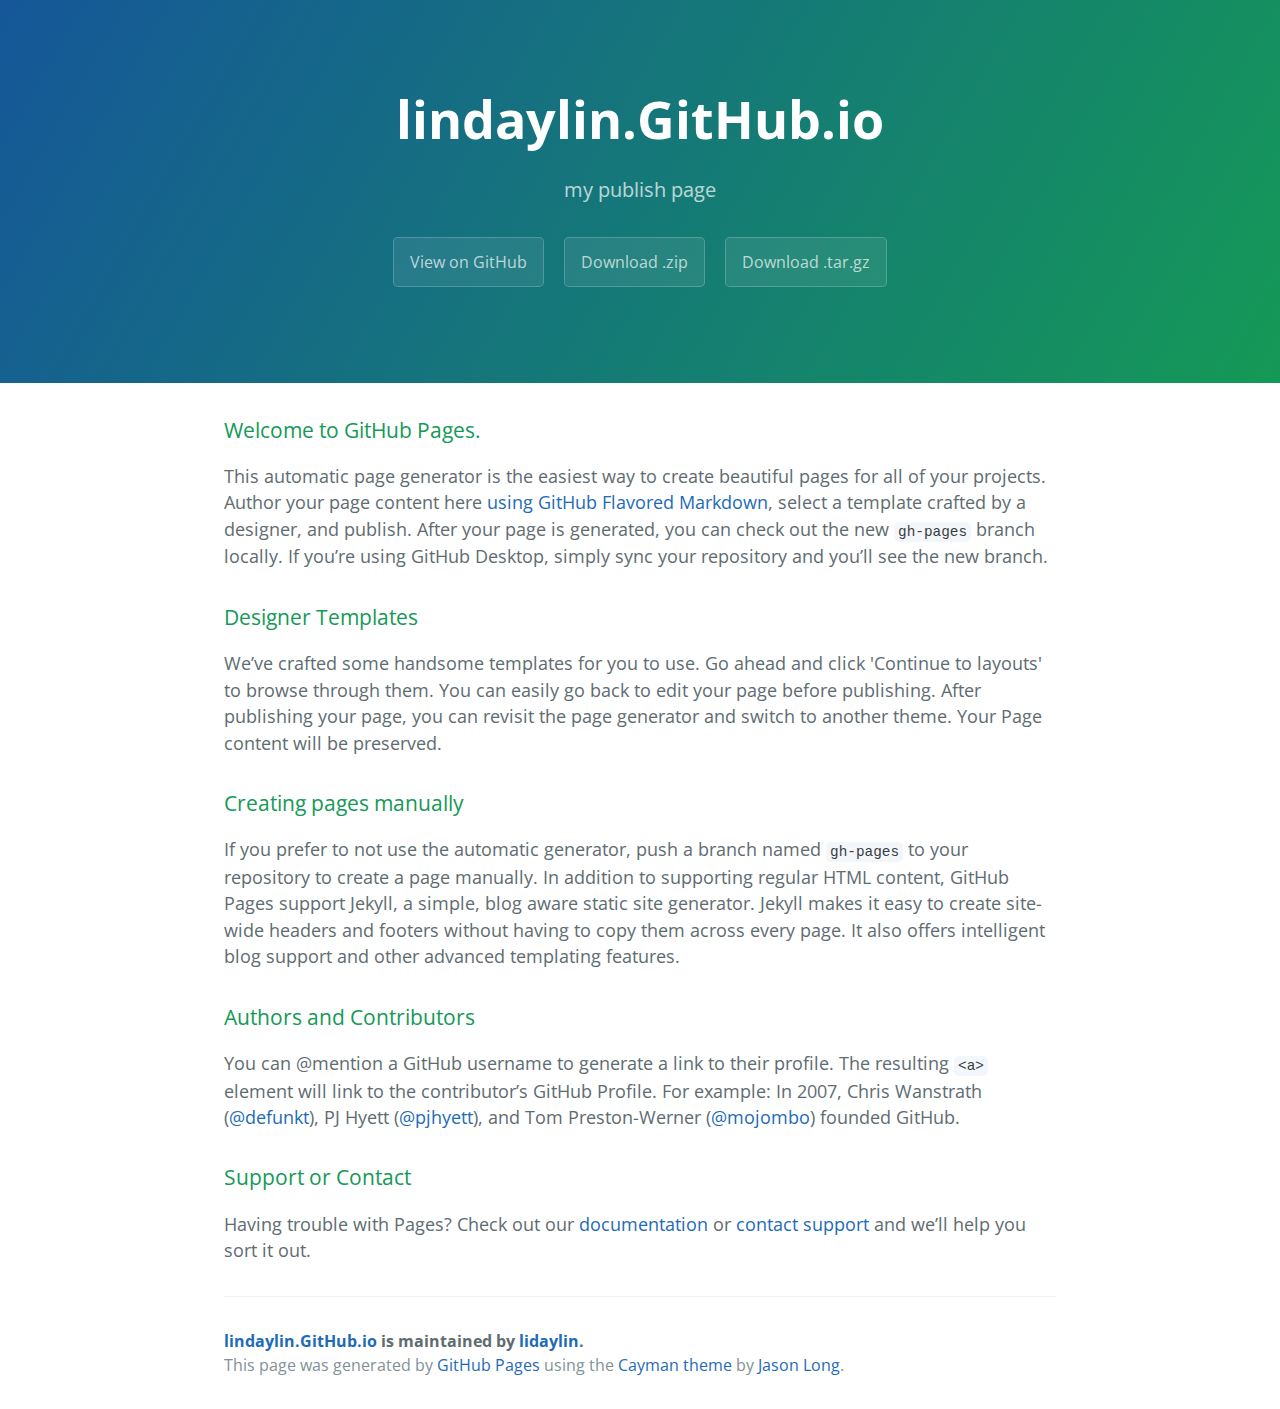
<file: index.html>
<!DOCTYPE html>
<html lang="en-us">
  <head>
    <meta charset="UTF-8">
    <title>lindaylin.GitHub.io by lidaylin</title>
    <meta name="viewport" content="width=device-width, initial-scale=1">
    <link rel="stylesheet" type="text/css" href="stylesheets/normalize.css" media="screen">
    <link href='https://fonts.googleapis.com/css?family=Open+Sans:400,700' rel='stylesheet' type='text/css'>
    <link rel="stylesheet" type="text/css" href="stylesheets/stylesheet.css" media="screen">
    <link rel="stylesheet" type="text/css" href="stylesheets/github-light.css" media="screen">
  </head>
  <body>
    <section class="page-header">
      <h1 class="project-name">lindaylin.GitHub.io</h1>
      <h2 class="project-tagline">my publish page</h2>
      <a href="https://github.com/lidaylin/lindaylin.github.io" class="btn">View on GitHub</a>
      <a href="https://github.com/lidaylin/lindaylin.github.io/zipball/master" class="btn">Download .zip</a>
      <a href="https://github.com/lidaylin/lindaylin.github.io/tarball/master" class="btn">Download .tar.gz</a>
    </section>

    <section class="main-content">
      <h3>
<a id="welcome-to-github-pages" class="anchor" href="#welcome-to-github-pages" aria-hidden="true"><span aria-hidden="true" class="octicon octicon-link"></span></a>Welcome to GitHub Pages.</h3>

<p>This automatic page generator is the easiest way to create beautiful pages for all of your projects. Author your page content here <a href="https://guides.github.com/features/mastering-markdown/">using GitHub Flavored Markdown</a>, select a template crafted by a designer, and publish. After your page is generated, you can check out the new <code>gh-pages</code> branch locally. If you’re using GitHub Desktop, simply sync your repository and you’ll see the new branch.</p>

<h3>
<a id="designer-templates" class="anchor" href="#designer-templates" aria-hidden="true"><span aria-hidden="true" class="octicon octicon-link"></span></a>Designer Templates</h3>

<p>We’ve crafted some handsome templates for you to use. Go ahead and click 'Continue to layouts' to browse through them. You can easily go back to edit your page before publishing. After publishing your page, you can revisit the page generator and switch to another theme. Your Page content will be preserved.</p>

<h3>
<a id="creating-pages-manually" class="anchor" href="#creating-pages-manually" aria-hidden="true"><span aria-hidden="true" class="octicon octicon-link"></span></a>Creating pages manually</h3>

<p>If you prefer to not use the automatic generator, push a branch named <code>gh-pages</code> to your repository to create a page manually. In addition to supporting regular HTML content, GitHub Pages support Jekyll, a simple, blog aware static site generator. Jekyll makes it easy to create site-wide headers and footers without having to copy them across every page. It also offers intelligent blog support and other advanced templating features.</p>

<h3>
<a id="authors-and-contributors" class="anchor" href="#authors-and-contributors" aria-hidden="true"><span aria-hidden="true" class="octicon octicon-link"></span></a>Authors and Contributors</h3>

<p>You can @mention a GitHub username to generate a link to their profile. The resulting <code>&lt;a&gt;</code> element will link to the contributor’s GitHub Profile. For example: In 2007, Chris Wanstrath (<a href="https://github.com/defunkt" class="user-mention">@defunkt</a>), PJ Hyett (<a href="https://github.com/pjhyett" class="user-mention">@pjhyett</a>), and Tom Preston-Werner (<a href="https://github.com/mojombo" class="user-mention">@mojombo</a>) founded GitHub.</p>

<h3>
<a id="support-or-contact" class="anchor" href="#support-or-contact" aria-hidden="true"><span aria-hidden="true" class="octicon octicon-link"></span></a>Support or Contact</h3>

<p>Having trouble with Pages? Check out our <a href="https://help.github.com/pages">documentation</a> or <a href="https://github.com/contact">contact support</a> and we’ll help you sort it out.</p>

      <footer class="site-footer">
        <span class="site-footer-owner"><a href="https://github.com/lidaylin/lindaylin.github.io">lindaylin.GitHub.io</a> is maintained by <a href="https://github.com/lidaylin">lidaylin</a>.</span>

        <span class="site-footer-credits">This page was generated by <a href="https://pages.github.com">GitHub Pages</a> using the <a href="https://github.com/jasonlong/cayman-theme">Cayman theme</a> by <a href="https://twitter.com/jasonlong">Jason Long</a>.</span>
      </footer>

    </section>

  
  </body>
</html>
</file>
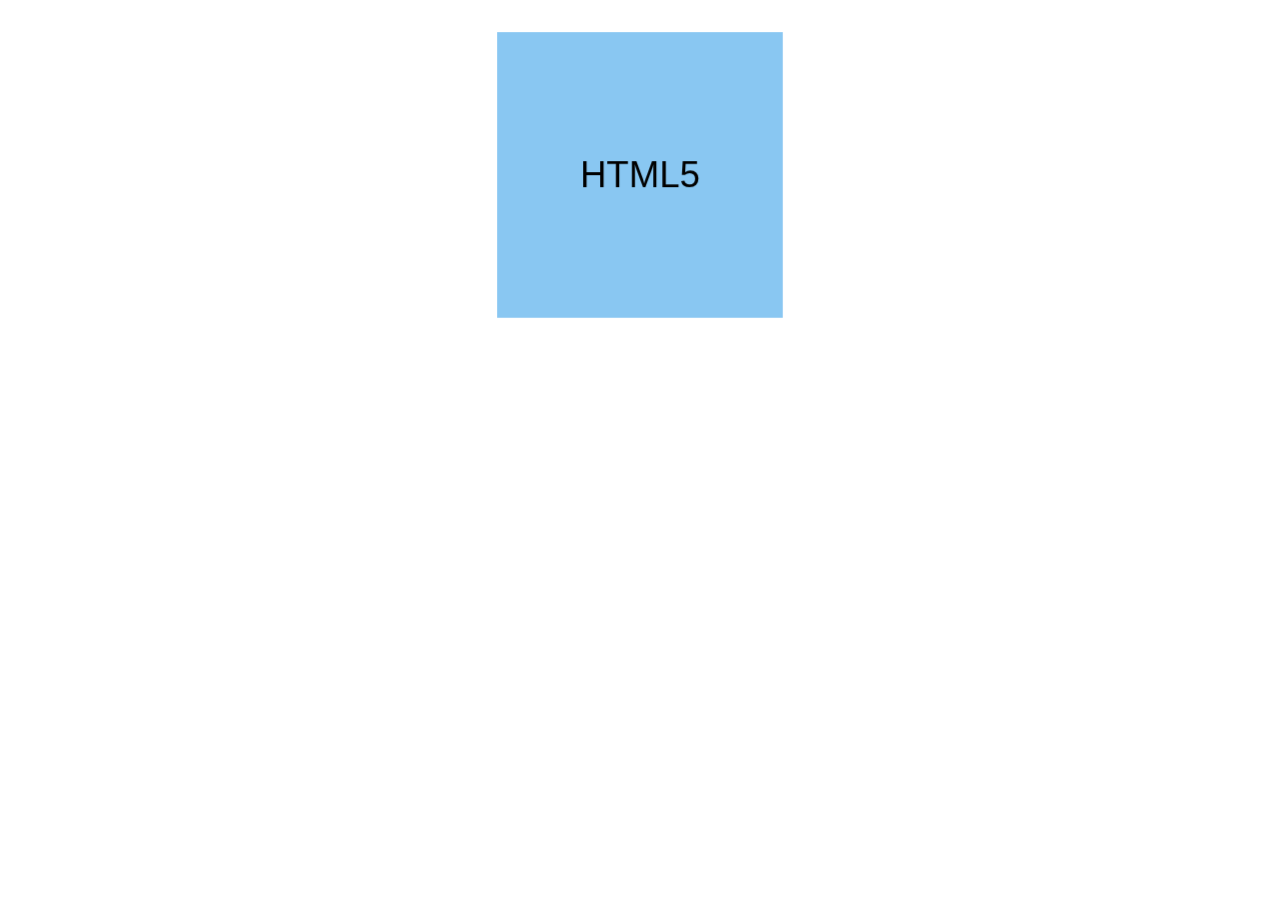
<file: css3/3D立方体.html>
<!DOCTYPE html>
<html lang="en">
<head>
	<meta charset="UTF-8">
	<title>立方体旋转</title>
	<link rel="stylesheet" type="text/css" href="reset.css">
	<style>
		body {
			-webkit-perspective: 1000;
			-mos-perspective: 1000;
			-o-perspective: 1000;
			-mz-perspective: 1000;
			transform:  1000;
		}
		.wrap {
			position: relative;
			width: 250px;
			height: 250px;
			margin: 50px auto;
			-webkit-transform-style: preserve-3d;
			-webkit-transition: all 5s linear 1s;
		}
		.wrap div {
			position: absolute;
			top: 0;
			left: 0;
			width: 250px;
			height: 250px;
			font-size:  32px;
			line-height: 250px;
			text-align: center;
		}
		.wrap div:nth-child(1) {
			-webkit-transform: translateZ(125px);
			-mos-transform: translateZ(125px);
			-o-transform: translateZ(125px);
			-mz-transform: translateZ(125px);
			transform: translateZ(125px);
			-webkit-backface-visibility: hidden;
			-mos-backface-visibility: hidden;
			-o-backface-visibility: hidden;
			-mz-backface-visibility: hidden;
			backface-visibility: hidden;
			background: rgba(20,144,230,0.5);
		}
		.wrap div:nth-child(2) {
			-webkit-transform: translateZ(-125px) rotateY(180deg);
			-mos-transform: translateZ(-125px) rotateY(180deg);
			-o-transform: translateZ(-125px) rotateY(180deg);
			-mz-transform: translateZ(-125px) rotateY(180deg);
			transform: translateZ(-125px) rotateY(180deg);
			-webkit-backface-visibility: hidden;
			-mos-backface-visibility: hidden;
			-o-backface-visibility: hidden;
			-mz-backface-visibility: hidden;
			backface-visibility: hidden;
			background: rgba(209,171,64,0.5);
		}
		.wrap div:nth-child(3) {
			-webkit-transform: translateY(125px) rotateX(-90deg);
			-mos-transform: translateY(125px) rotateX(-90deg);
			-o-transform: translateY(125px) rotateX(-90deg);
			-mz-transform: translateY(125px) rotateX(-90deg);
			transform: translateY(125px) rotateX(-90deg);
			-webkit-backface-visibility: hidden;
			-mos-backface-visibility: hidden;
			-o-backface-visibility: hidden;
			-mz-backface-visibility: hidden;
			backface-visibility: hidden;
			background: rgba(240,144,168,0.5);
		}
		.wrap div:nth-child(4) {
			-webkit-transform: translateY(-125px) rotateX(90deg);
			-mos-transform: translateY(-125px) rotateX(90deg);
			-o-transform: translateY(-125px) rotateX(90deg);
			-mz-transform: translateY(-125px) rotateX(90deg);
			transform: translateY(-125px) rotateX(90deg);
			-webkit-backface-visibility: hidden;
			-mos-backface-visibility: hidden;
			-o-backface-visibility: hidden;
			-mz-backface-visibility: hidden;
			backface-visibility: hidden;
			background: rgba(73,163,64,0.5);
		}
		.wrap div:nth-child(5) {
			-webkit-transform: translateX(125px) rotateY(90deg);
			-mos-transform: translateX(125px) rotateY(90deg);
			-o-transform: translateX(125px) rotateY(90deg);
			-mz-transform: translateX(125px) rotateY(90deg);
			transform: translateX(125px) rotateY(90deg);
			-webkit-backface-visibility: hidden;
			-mos-backface-visibility: hidden;
			-o-backface-visibility: hidden;
			-mz-backface-visibility: hidden;
			backface-visibility: hidden;
			background: rgba(240,144,64,0.5);
		}
		.wrap div:nth-child(6) {
			-webkit-transform: translateX(-125px) rotateY(-90deg);
			-mos-transform: translateX(-125px) rotateY(-90deg);
			-o-transform: translateX(-125px) rotateY(-90deg);
			-mz-transform: translateX(-125px) rotateY(-90deg);
			transform: translateX(-125px) rotateY(-90deg);
			-webkit-backface-visibility: hidden;
			-mos-backface-visibility: hidden;
			-o-backface-visibility: hidden;
			-mz-backface-visibility: hidden;
			backface-visibility: hidden;
			background: rgba(230,100,60,0.5)
		}
		.wrap:hover {
			-webkit-transform: rotate3d(1,1,1,360deg);
			-mos-transform: rotate3d(1,1,1,360deg);
			-o-transform: rotate3d(1,1,1,360deg);
			-mz-transform: rotate3d(1,1,1,360deg);
			transform: rotate3d(1,1,0,360deg);
		}
	</style>

</head>
<body>
	<div class="wrap">
		<div>HTML5</div>
		<div>林炎祥</div>
		<div>吕木鸡</div>
		<div>草笑死</div>
		<div>小黄狗</div>
		<div>向总</div>
	</div>
</body>
</html>
</file>
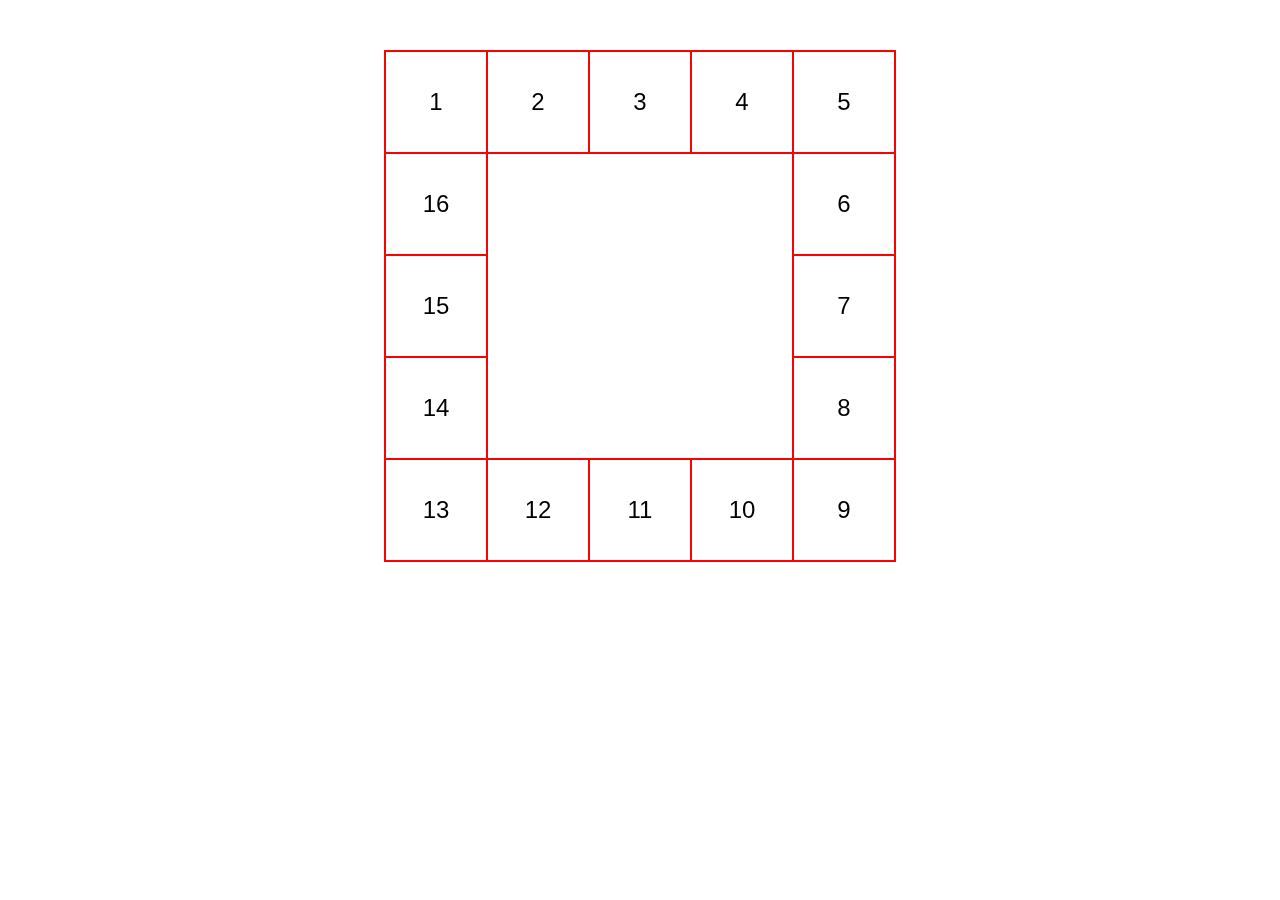
<file: practiceofjs/tigermachine.html>
<!DOCTYPE html>
<html lang="en">
<head>
	<meta charset="UTF-8">
	<title>简单老虎机</title>
	<link rel="stylesheet" type="text/css" href="reset.css">
	<style>
		.wrap {
			position: relative;
			width: 510px;
			height: 510px;
			border: 1px solid red;
			margin: 50px auto; 
		}
		.wrap li {
			float: left;
			width: 100px;
			height: 100px;
			font-size: 24px;
			line-height: 100px;
			text-align: center;
			border: 1px solid red;
		}
		.rightcon {
			float: right;
			width: 102px;
			height: 306px;
		}
		.bottomcon li {
			float: right;
		}
		.bottomcon {
			overflow: hidden;
			float: left;
			width: 510px;
			height: 102px;
		}
		.leftcon li:nth-child(1) {
			position: absolute;
			top: 306px;
		}
		.leftcon li:nth-child(2) {
			position: absolute;
			top: 204px;
		}
		.leftcon li:nth-child(3) {
			position: absolute;
			top: 102px;
		}
		.mid {
			position: absolute;
			top:102px;
			left: 102px;
			width: 304px;
			height: 304px;
			border: 1px solid red;
		}
		.select {
			background: red;
		}
		clearfix:after {
			display: block;
			content: "\200B";
			height: 0;
			clear: both;
		}
	</style>
</head>
<body>
	<div class="wrap clearfix">	
		<ul class="mid" id="middle"></ul>	
		<ul class="clearfix">
			<li>1</li>
			<li>2</li>
			<li>3</li>
			<li>4</li>
			<li>5</li>
		<ul>
		<ul class="rightcon">
			<li>6</li>
			<li>7</li>
			<li>8</li>
		</ul>
		<ul class="bottomcon">
			<li>9</li>
			<li>10</li>
			<li>11</li>
			<li>12</li>
			<li>13</li>
		</ul>
		<ul class="leftcon">
			<li>14</li>
			<li>15</li>
			<li>16</li>
		</ul>
	</div>
</body>
<script>
	/*获取每个小方块标签*/
	var lis = document.getElementsByTagName("li");
	/*获取中间区域的标签*/
	var middle = document.getElementById("middle");
	/*声明计时器函数*/
	var timer = null;
	/*声明标签下标值，并初始化*/
	var index = 0;
	/**/
	var mun = 1;
	/*声明随机数*/
	var rand;
	/*布尔值判断，判断老虎机是否在运作*/
	var judge = true;
	/*点击中间的区域，老虎机开始运作*/
	middle.onclick = function() {
		if(judge) {
			/*将布尔值调为false*/
			judge = false;
			/*获取随机数*/
			rand = Math.floor(Math.random()*16 + 1);
			/*调用计时器函数*/	
			timer = setInterval(show,16);
		} 
	}
	function show() {
		/*获取当前的圈位置下标值，并对圈数进行修约*/
		var indexs = index % 16;
		var dis = Math.floor((index / 16) + 1);
		/*获取当前的圈数*/
		mun++;
		/*通过圈数值得增加，并让下标值与其的余数是否为零使得速度降下来*/
		if(mun % dis == 0) {
			/*通过下标，让当前的方块变色*/
			for(var i = 0; i < lis.length; i++) {
				lis[i].className = "";
			}
			lis[indexs].className = "select";
			index++;	
		}
		/*判定圈数，若达到目标圈数就在该圈停下来*/
		if (dis == 4) {
			if(rand == indexs) {
				/*清掉计时器*/
				clearInterval(timer);
				/*令下标值等于零*/
				index = 0;
				/*将老虎机调为可点击的状态*/
				judge = true;
			}	
		}
	}
</script>
</html>
</file>
<file: stylesheets/stylesheet.css>
* {
  box-sizing: border-box; }

body {
  padding: 0;
  margin: 0;
  font-family: "Open Sans", "Helvetica Neue", Helvetica, Arial, sans-serif;
  font-size: 16px;
  line-height: 1.5;
  color: #606c71; }

a {
  color: #1e6bb8;
  text-decoration: none; }
  a:hover {
    text-decoration: underline; }

.btn {
  display: inline-block;
  margin-bottom: 1rem;
  color: rgba(255, 255, 255, 0.7);
  background-color: rgba(255, 255, 255, 0.08);
  border-color: rgba(255, 255, 255, 0.2);
  border-style: solid;
  border-width: 1px;
  border-radius: 0.3rem;
  transition: color 0.2s, background-color 0.2s, border-color 0.2s; }
  .btn + .btn {
    margin-left: 1rem; }

.btn:hover {
  color: rgba(255, 255, 255, 0.8);
  text-decoration: none;
  background-color: rgba(255, 255, 255, 0.2);
  border-color: rgba(255, 255, 255, 0.3); }

@media screen and (min-width: 64em) {
  .btn {
    padding: 0.75rem 1rem; } }

@media screen and (min-width: 42em) and (max-width: 64em) {
  .btn {
    padding: 0.6rem 0.9rem;
    font-size: 0.9rem; } }

@media screen and (max-width: 42em) {
  .btn {
    display: block;
    width: 100%;
    padding: 0.75rem;
    font-size: 0.9rem; }
    .btn + .btn {
      margin-top: 1rem;
      margin-left: 0; } }

.page-header {
  color: #fff;
  text-align: center;
  background-color: #159957;
  background-image: linear-gradient(120deg, #155799, #159957); }

@media screen and (min-width: 64em) {
  .page-header {
    padding: 5rem 6rem; } }

@media screen and (min-width: 42em) and (max-width: 64em) {
  .page-header {
    padding: 3rem 4rem; } }

@media screen and (max-width: 42em) {
  .page-header {
    padding: 2rem 1rem; } }

.project-name {
  margin-top: 0;
  margin-bottom: 0.1rem; }

@media screen and (min-width: 64em) {
  .project-name {
    font-size: 3.25rem; } }

@media screen and (min-width: 42em) and (max-width: 64em) {
  .project-name {
    font-size: 2.25rem; } }

@media screen and (max-width: 42em) {
  .project-name {
    font-size: 1.75rem; } }

.project-tagline {
  margin-bottom: 2rem;
  font-weight: normal;
  opacity: 0.7; }

@media screen and (min-width: 64em) {
  .project-tagline {
    font-size: 1.25rem; } }

@media screen and (min-width: 42em) and (max-width: 64em) {
  .project-tagline {
    font-size: 1.15rem; } }

@media screen and (max-width: 42em) {
  .project-tagline {
    font-size: 1rem; } }

.main-content :first-child {
  margin-top: 0; }
.main-content img {
  max-width: 100%; }
.main-content h1, .main-content h2, .main-content h3, .main-content h4, .main-content h5, .main-content h6 {
  margin-top: 2rem;
  margin-bottom: 1rem;
  font-weight: normal;
  color: #159957; }
.main-content p {
  margin-bottom: 1em; }
.main-content code {
  padding: 2px 4px;
  font-family: Consolas, "Liberation Mono", Menlo, Courier, monospace;
  font-size: 0.9rem;
  color: #383e41;
  background-color: #f3f6fa;
  border-radius: 0.3rem; }
.main-content pre {
  padding: 0.8rem;
  margin-top: 0;
  margin-bottom: 1rem;
  font: 1rem Consolas, "Liberation Mono", Menlo, Courier, monospace;
  color: #567482;
  word-wrap: normal;
  background-color: #f3f6fa;
  border: solid 1px #dce6f0;
  border-radius: 0.3rem; }
  .main-content pre > code {
    padding: 0;
    margin: 0;
    font-size: 0.9rem;
    color: #567482;
    word-break: normal;
    white-space: pre;
    background: transparent;
    border: 0; }
.main-content .highlight {
  margin-bottom: 1rem; }
  .main-content .highlight pre {
    margin-bottom: 0;
    word-break: normal; }
.main-content .highlight pre, .main-content pre {
  padding: 0.8rem;
  overflow: auto;
  font-size: 0.9rem;
  line-height: 1.45;
  border-radius: 0.3rem; }
.main-content pre code, .main-content pre tt {
  display: inline;
  max-width: initial;
  padding: 0;
  margin: 0;
  overflow: initial;
  line-height: inherit;
  word-wrap: normal;
  background-color: transparent;
  border: 0; }
  .main-content pre code:before, .main-content pre code:after, .main-content pre tt:before, .main-content pre tt:after {
    content: normal; }
.main-content ul, .main-content ol {
  margin-top: 0; }
.main-content blockquote {
  padding: 0 1rem;
  margin-left: 0;
  color: #819198;
  border-left: 0.3rem solid #dce6f0; }
  .main-content blockquote > :first-child {
    margin-top: 0; }
  .main-content blockquote > :last-child {
    margin-bottom: 0; }
.main-content table {
  display: block;
  width: 100%;
  overflow: auto;
  word-break: normal;
  word-break: keep-all; }
  .main-content table th {
    font-weight: bold; }
  .main-content table th, .main-content table td {
    padding: 0.5rem 1rem;
    border: 1px solid #e9ebec; }
.main-content dl {
  padding: 0; }
  .main-content dl dt {
    padding: 0;
    margin-top: 1rem;
    font-size: 1rem;
    font-weight: bold; }
  .main-content dl dd {
    padding: 0;
    margin-bottom: 1rem; }
.main-content hr {
  height: 2px;
  padding: 0;
  margin: 1rem 0;
  background-color: #eff0f1;
  border: 0; }

@media screen and (min-width: 64em) {
  .main-content {
    max-width: 64rem;
    padding: 2rem 6rem;
    margin: 0 auto;
    font-size: 1.1rem; } }

@media screen and (min-width: 42em) and (max-width: 64em) {
  .main-content {
    padding: 2rem 4rem;
    font-size: 1.1rem; } }

@media screen and (max-width: 42em) {
  .main-content {
    padding: 2rem 1rem;
    font-size: 1rem; } }

.site-footer {
  padding-top: 2rem;
  margin-top: 2rem;
  border-top: solid 1px #eff0f1; }

.site-footer-owner {
  display: block;
  font-weight: bold; }

.site-footer-credits {
  color: #819198; }

@media screen and (min-width: 64em) {
  .site-footer {
    font-size: 1rem; } }

@media screen and (min-width: 42em) and (max-width: 64em) {
  .site-footer {
    font-size: 1rem; } }

@media screen and (max-width: 42em) {
  .site-footer {
    font-size: 0.9rem; } }
</file>
<file: stylesheets/github-light.css>
/*
The MIT License (MIT)

Copyright (c) 2016 GitHub, Inc.

Permission is hereby granted, free of charge, to any person obtaining a copy
of this software and associated documentation files (the "Software"), to deal
in the Software without restriction, including without limitation the rights
to use, copy, modify, merge, publish, distribute, sublicense, and/or sell
copies of the Software, and to permit persons to whom the Software is
furnished to do so, subject to the following conditions:

The above copyright notice and this permission notice shall be included in all
copies or substantial portions of the Software.

THE SOFTWARE IS PROVIDED "AS IS", WITHOUT WARRANTY OF ANY KIND, EXPRESS OR
IMPLIED, INCLUDING BUT NOT LIMITED TO THE WARRANTIES OF MERCHANTABILITY,
FITNESS FOR A PARTICULAR PURPOSE AND NONINFRINGEMENT. IN NO EVENT SHALL THE
AUTHORS OR COPYRIGHT HOLDERS BE LIABLE FOR ANY CLAIM, DAMAGES OR OTHER
LIABILITY, WHETHER IN AN ACTION OF CONTRACT, TORT OR OTHERWISE, ARISING FROM,
OUT OF OR IN CONNECTION WITH THE SOFTWARE OR THE USE OR OTHER DEALINGS IN THE
SOFTWARE.

*/

.pl-c /* comment */ {
  color: #969896;
}

.pl-c1 /* constant, variable.other.constant, support, meta.property-name, support.constant, support.variable, meta.module-reference, markup.raw, meta.diff.header */,
.pl-s .pl-v /* string variable */ {
  color: #0086b3;
}

.pl-e /* entity */,
.pl-en /* entity.name */ {
  color: #795da3;
}

.pl-smi /* variable.parameter.function, storage.modifier.package, storage.modifier.import, storage.type.java, variable.other */,
.pl-s .pl-s1 /* string source */ {
  color: #333;
}

.pl-ent /* entity.name.tag */ {
  color: #63a35c;
}

.pl-k /* keyword, storage, storage.type */ {
  color: #a71d5d;
}

.pl-s /* string */,
.pl-pds /* punctuation.definition.string, string.regexp.character-class */,
.pl-s .pl-pse .pl-s1 /* string punctuation.section.embedded source */,
.pl-sr /* string.regexp */,
.pl-sr .pl-cce /* string.regexp constant.character.escape */,
.pl-sr .pl-sre /* string.regexp source.ruby.embedded */,
.pl-sr .pl-sra /* string.regexp string.regexp.arbitrary-repitition */ {
  color: #183691;
}

.pl-v /* variable */ {
  color: #ed6a43;
}

.pl-id /* invalid.deprecated */ {
  color: #b52a1d;
}

.pl-ii /* invalid.illegal */ {
  color: #f8f8f8;
  background-color: #b52a1d;
}

.pl-sr .pl-cce /* string.regexp constant.character.escape */ {
  font-weight: bold;
  color: #63a35c;
}

.pl-ml /* markup.list */ {
  color: #693a17;
}

.pl-mh /* markup.heading */,
.pl-mh .pl-en /* markup.heading entity.name */,
.pl-ms /* meta.separator */ {
  font-weight: bold;
  color: #1d3e81;
}

.pl-mq /* markup.quote */ {
  color: #008080;
}

.pl-mi /* markup.italic */ {
  font-style: italic;
  color: #333;
}

.pl-mb /* markup.bold */ {
  font-weight: bold;
  color: #333;
}

.pl-md /* markup.deleted, meta.diff.header.from-file */ {
  color: #bd2c00;
  background-color: #ffecec;
}

.pl-mi1 /* markup.inserted, meta.diff.header.to-file */ {
  color: #55a532;
  background-color: #eaffea;
}

.pl-mdr /* meta.diff.range */ {
  font-weight: bold;
  color: #795da3;
}

.pl-mo /* meta.output */ {
  color: #1d3e81;
}
</file>
